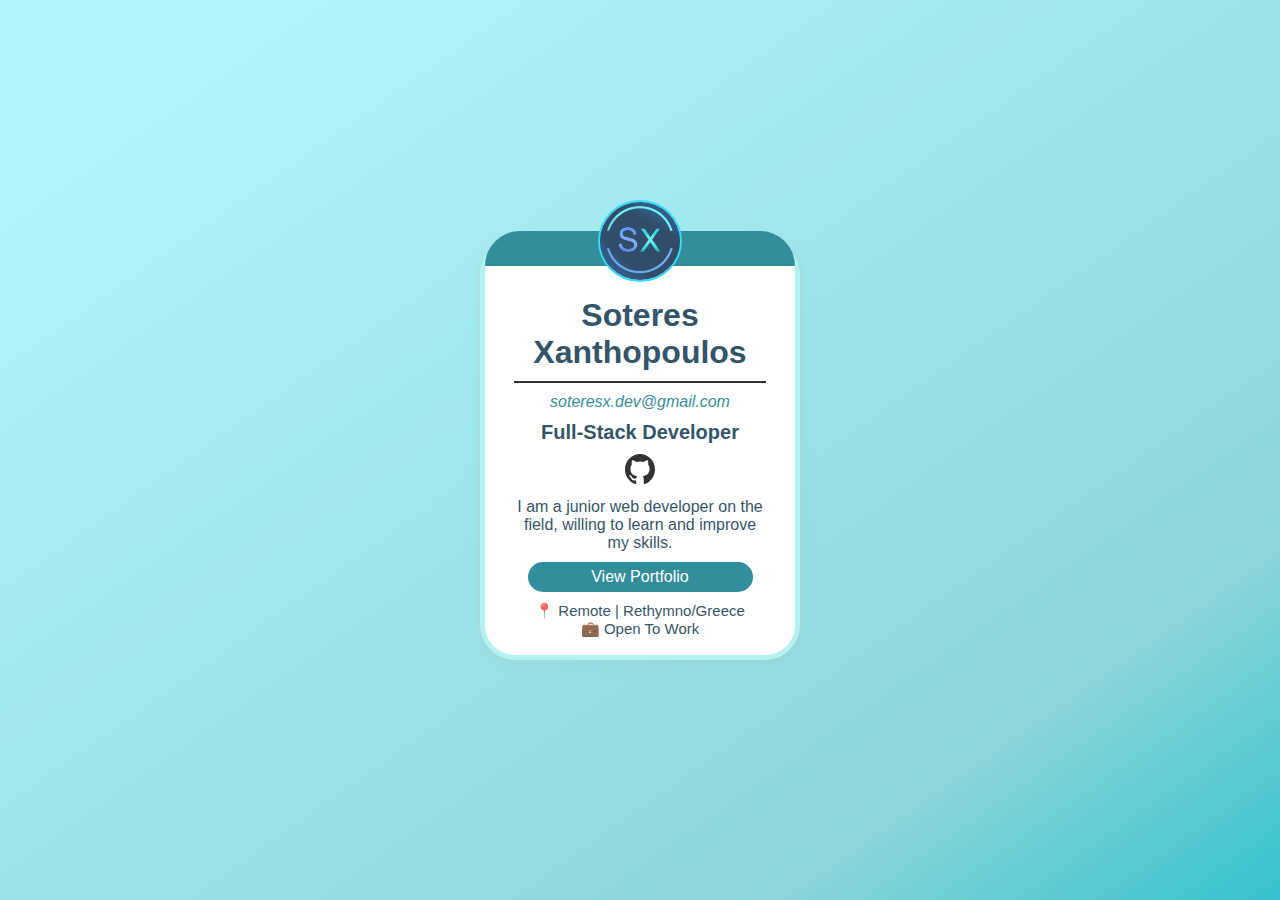
<file: 1_Profile Card/index.html>
<!DOCTYPE html>
<html lang="en">
<head>
    <meta charset="UTF-8">
    <meta name="viewport" content="width=device-width, initial-scale=1.0">
    <title>Profile Card</title>
    <link href="./index.css" rel="stylesheet"/>
</head>
<body>
    <div class="card">
        <div class="top-part">
            <img class="logo" src="./images/logo.jpg" width="80px"/>
        </div>
        <div class="bottom-part">
            <h1>Soteres <br> Xanthopoulos</h1>
            <hr/>
            <a href="mailto:soteresx.dev@gmail.com" target="_blank"><i>soteresx.dev@gmail.com</i></a>
            <h2>Full-Stack Developer</h2>
            <div>
                <a href="https://github.com/Soteres-X"><img src="./images/githubIcon.svg" width="30px"/></a>
            </div>
            <p>I am a junior web developer on the field,
                willing to learn and improve my skills.
            </p>
            <a class="btn" href="https://sotirisxanthopoulos.netlify.app/" target="_blank">View Portfolio</a>
            <footer>
                <p>📍 Remote | Rethymno/Greece</p>
                <p>💼 Open To Work</p>
            </footer>
        </div>
    </div>
</body>
</html>
</file>
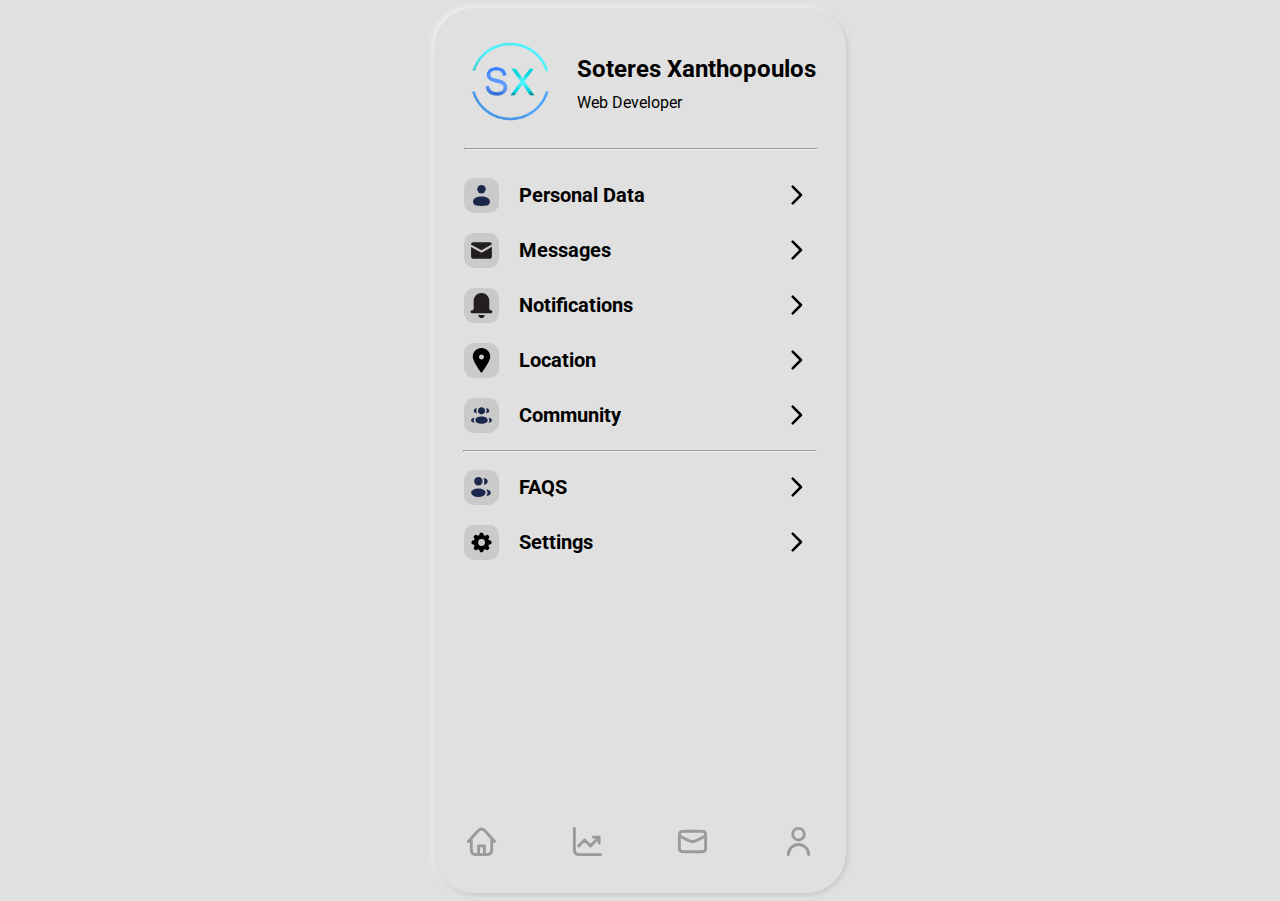
<file: 3_Mobile Navigation/index.html>
<!DOCTYPE html>
<html lang="en">
<head>
    <meta charset="UTF-8">
    <meta name="viewport" content="width=device-width, initial-scale=1.0">
    <title>Mobile Navigation</title>
    <link href="./index.css" rel="stylesheet"/>
    <link rel="preconnect" href="https://fonts.googleapis.com">
    <link rel="preconnect" href="https://fonts.gstatic.com" crossorigin>
    <link href="https://fonts.googleapis.com/css2?family=Roboto:ital,wght@0,100..900;1,100..900&display=swap" rel="stylesheet">
</head>
<body>
    <div class="container">
        <section class="profile">
            <img src="./images/logo.png" height="90px" alt="avatar"/>
            <div class="name_job">
                <h2>Soteres Xanthopoulos</h2>
                <p>Web Developer</p>
            </div>
        </section>
        <hr/>
        <nav>
            <ul class="nav-list">
                <li class="nav-element">
                    <img class="icon" src="./images/userFilled.svg" height="25px" alt="userIcon"/>
                    <h3>Personal Data</h3>
                    <img class="arrow" src="./images/rightArrowIcon.svg" height="40px"/>
                </li>
                <li class="nav-element">
                    <img class="icon" src="./images/mailFilled.svg" height="25px" alt="userIcon"/>
                    <h3>Messages</h3>
                    <img class="arrow" src="./images/rightArrowIcon.svg" height="40px"/>
                </li>
                <li class="nav-element">
                    <img class="icon" src="./images/bellFilled.svg" height="25px" alt="userIcon"/>
                    <h3>Notifications</h3>
                    <img class="arrow" src="./images/rightArrowIcon.svg" height="40px"/>
                </li>
                <li class="nav-element">
                    <img class="icon" src="./images/pinFilled.svg" height="25px" alt="userIcon"/>
                    <h3>Location</h3>
                    <img class="arrow" src="./images/rightArrowIcon.svg" height="40px"/>
                </li>
                <li class="nav-element">
                    <img class="icon" src="./images/usersFilled.svg" height="25px" alt="userIcon"/>
                    <h3>Community</h3>
                    <img class="arrow" src="./images/rightArrowIcon.svg" height="40px"/>
                </li>
                <hr/>
                <li class="nav-element">
                    <img class="icon" src="./images/twoPeopleFilled.svg" height="25px" alt="userIcon"/>
                    <h3>FAQS</h3>
                    <img class="arrow" src="./images/rightArrowIcon.svg" height="40px"/>
                </li>
                <li class="nav-element">
                    <img class="icon" src="./images/cogFilled.svg" height="25px" alt="userIcon"/>
                    <h3>Settings</h3>
                    <img class="arrow" src="./images/rightArrowIcon.svg" height="40px"/>
                </li>
            </ul>
        </nav>
        <footer>
            <ul class="bottom-nav-list">
                <li class="bottom-nav-element">
                    <img class="inactive bottom-icon"src="./images/houseIcon.svg" width="35px"/>
                </li>
                <li class="bottom-nav-element">
                    <img class="inactive bottom-icon"src="./images/chartIcon.svg" width="35px"/>
                </li>
                <li class="bottom-nav-element">
                    <img class="inactive bottom-icon"src="./images/mailIcon.svg" width="35px"/>
                </li>
                <li class="bottom-nav-element">
                    <img class="inactive bottom-icon"src="./images/userIcon.svg" width="35px"/>
                </li>
            </ul>
        </footer>
    </div>
</body>
</html>
</file>
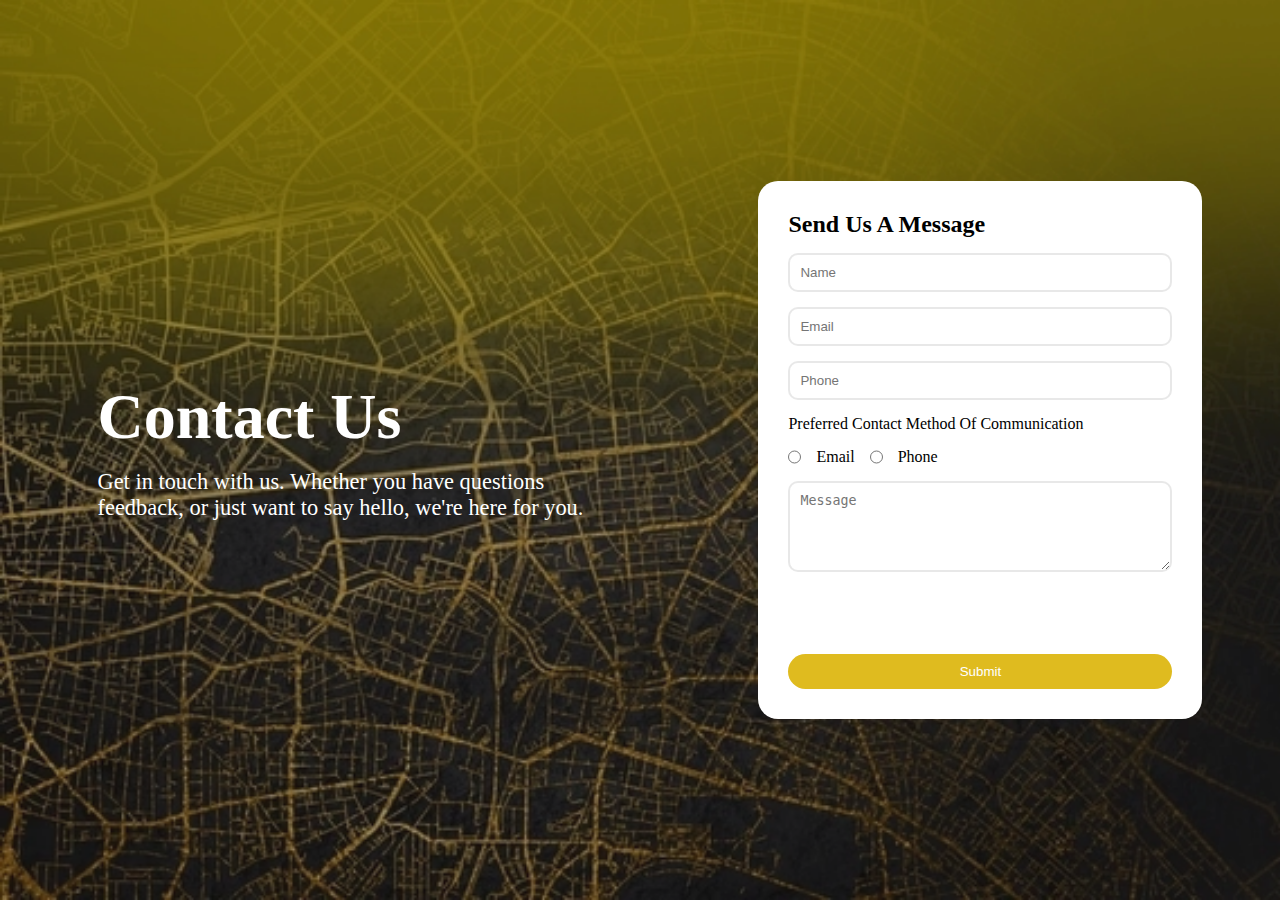
<file: 4_Contact Card/index.html>
<!DOCTYPE html>
<html lang="en">
    <head>
        <meta charset="UTF-8">
        <meta name="viewport" content="width=device-width, initial-scale=1.0">
        <title>Contact Card</title>
        <link href="./index.css" rel="stylesheet"/>
    </head>
    <body>
        <div class="header">
            <h1>Contact Us</h1>
            <p>Get in touch with us. Whether you have questions <br/>feedback, or just want to say hello, we're here for you.
            </p>
        </div>
        <div class="container">
            <form>
                <h2>Send Us A Message</h3>
                <input type="text" placeholder="Name" id="name" name="name"/>
                <input type="email" placeholder="Email" id="email" name="email"/>
                <input type="tel" placeholder="Phone" id="phone" name="phone"/>
                <p>Preferred Contact Method Of Communication</p>
                <div class="contact-choice">
                    <input type="radio" id="emailContact" name="contactMethod" value="email"/>
                    <label for="emailContact">Email</label>
                    <input type="radio" id="phoneContact" name="contactMethod" value="phone"/>
                    <label for="phoneContact">Phone</label>
                </div>
                <textarea id="message" name="message" placeholder="Message"></textarea>
                <input type="submit" value="Submit" class="submit"/>
            </form>
        </div>
    </div> 
    </body>
</html>
</file>
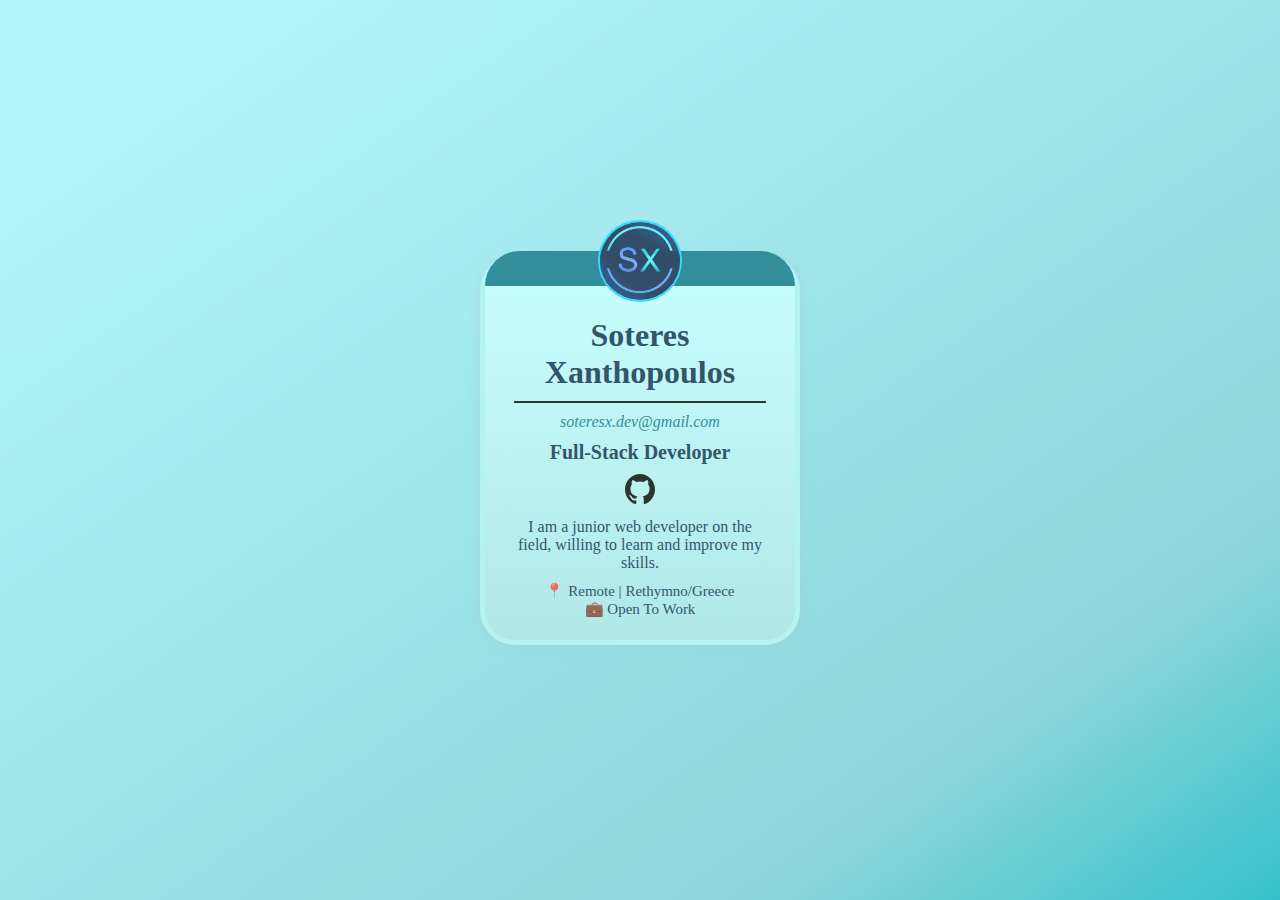
<file: Profile Card/index.html>
<!DOCTYPE html>
<html lang="en">
<head>
    <meta charset="UTF-8">
    <meta name="viewport" content="width=device-width, initial-scale=1.0">
    <title>Profile Card</title>
    <link href="./index.css" rel="stylesheet"/>
</head>
<body>
    <div class="card">
        <div class="top-part">
            <img class="logo" src="./images/logo.jpg" width="80px"/>
        </div>
        <div class="bottom-part">
            <h1>Soteres <br> Xanthopoulos</h1>
            <hr/>
            <a href="mailto:soteresx.dev@gmail.com" target="_blank"><i>soteresx.dev@gmail.com</i></a>
            <h2>Full-Stack Developer</h2>
            <div>
                <a href="https://github.com/Soteres-X"><img src="./images/githubIcon.svg" width="30px"/></a>
            </div>
            <p>I am a junior web developer on the field,
                willing to learn and improve my skills.
            </p>
            <footer>
                <p>📍 Remote | Rethymno/Greece</p>
                <p>💼 Open To Work</p>

            </footer>
        </div>
    </div>
</body>
</html>
</file>
<file: 1_Profile Card/index.css>
html{
    background-image: linear-gradient(to bottom right, rgb(160, 244, 251) 10%,  rgb(111, 204, 210) 80%, rgb(3, 179, 192));
    background-repeat: no-repeat;
    height: 100%;
    background-color: #e5e5f7;
    opacity: 0.8;
}


body{
    display: flex;
    justify-content: center;
    margin-top: 10%;
}

.card{
    position: absolute;
    top: 0; left: 0; bottom: 0; right: 0;
    margin: auto;
    display: flex;
    flex-direction: column;
    justify-content: center;
    align-items: center;
    height: 350px;
    width: 250px;
    border-radius: 35px;
    padding: 30px;
    border: 5px solid rgb(163, 240, 240);
    background: white;
    box-shadow: 0px 2px 10px rgba(152, 187, 187, 0.506);
}

.top-part{
    position: relative;
    bottom: 31px;
    display: flex;
    justify-content: center;
    align-items: center;
    height: 20px;
    width: 100%;
    padding: 0px 30px 15px 30px;
    border-radius: 35px 35px 0px 0px;
    background: #007382;
}

.bottom-part{
    display: flex;
    justify-content: center;
    align-items: center;
    flex-direction: column;
    gap: 10px;
}

.btn{
    display: flex;
    justify-content: center;
    align-items: center;
    width: 90%;
    height: 30px;
    border-radius: 35px;
    border: none;
    background-color: #007382;
    color: white;
    cursor: default;
    transition: 800ms;
}

.btn:hover{
    width: 100%;
    transition: 800ms;
    background-color: #0096aa;
}

a{
   color: #007382; 
   text-decoration: none;
}

.logo{
    border-radius: 50%;
    border: 2px solid rgb(0, 213, 255);
}

footer{
    color: rgb(62, 96, 96);
    font-size: 15px;
}

h1,h2,p{
    font-family: 'Inter', sans-serif;
    margin: 0;
    text-align: center;
    color: rgb(0, 43, 69);
}

i,a{
    font-family: 'Inter', sans-serif;
}



h2{
    font-size: 20px;
}

hr{
    margin: 0;
    width: 100%;
    border: 0.1px solid black;
}
</file>
<file: 3_Mobile Navigation/index.css>
html{
    background-color: rgb(224, 224, 224);
}

body{
    display: flex;
    justify-content: center;
}

h2,h3,p{
    font-family: 'Roboto';
    margin: 0;
}

.container{
    display: flex;
    flex-direction: column;
    gap: 10px;
    padding: 30px;
    max-width: 414px;
    min-height: 91.7vh;
    border-radius: 40px;
    box-shadow: 2px 2px 5px rgb(199, 199, 199),
    -2px -2px 5px rgba(255, 255, 255, 0.623);
}

.profile{
    display: flex;
    align-items: center;
    gap: 20px;
    margin-bottom: 10px;
}

.name_job{
    display: flex;
    flex-direction: column;
    justify-content: center;
    gap: 10px;
}

hr{
    margin: 0;
    width: 100%;
}

.nav-list{
    display: flex;
    flex-direction: column;
    align-items: center;
    gap: 15px;
    margin-top: 15px;
    padding: 0;
}

.nav-element{
    display: flex;
    align-items: center;
    gap: 20px;
    width: 100%;
    border-radius: 10px;
}

.nav-element h3{
    font-size: 20px;
}

.arrow{
    margin-left: auto;
}

.nav-element:hover{
    box-shadow: 2px 2px 5px rgba(0, 0, 0, 0.137);
}

.icon{
    background-color: rgba(187, 187, 187, 0.603);
    padding: 5px;
    border-radius: 10px;
}

.bottom-nav-list{
    padding: 0;
    margin: 0;
    display: flex;
    margin-top: auto;
    justify-content: space-between;
    align-items: center;
}

svg{
    width: 40px;
}

ul{
    list-style-type: none;
}

.inactive{
    opacity: 0.3;
    transition: 800ms;
}

.inactive:hover{
    opacity: 1;
    transition: 800ms;
}

footer{
    margin-top: auto;
}
</file>
<file: 4_Contact Card/index.css>
*{
    margin: 0;
}

html{
    background-color: rgb(24, 24, 24);
}

.header{
    display: flex;
    flex-direction: column;
    gap: 15px;
    padding: 20px;
    h1{
        font-size: 4rem;
    }
    p{
        font-size: 1.4rem;
    }
    h1, p{
        color: white;
    }
}

body{
    position: relative;
    height: 100vh;
    display: flex;
    justify-content: space-around;
    align-items: center;
    flex-direction: row;
    background-image: url(./images/city2.webp); 
    background-repeat: no-repeat;
    background-size: cover;
}

form{
    display: flex;
    flex-direction: column;
    gap: 15px;
}

.contact-choice{
    display: flex;
    gap: 15px;
}

input, textarea{
    border-radius: 10px;
    padding: 10px;
    border: 2px solid rgba(0, 0, 0, 0.089);
}

textarea{
    height: 5em;
    margin-bottom: 5em;
}

.submit{
    text-align: center;
    border-radius: 50px;
    border: none;
    color: white;
    background-color: rgb(223, 187, 31);
}

.container{
    display: flex;
    flex-direction: column;
    gap: 20px;
    top:0;
    height: fit-content;
    z-index: 1;
    background-color: white;
    border-radius: 20px;
    padding: 30px;
    width: 30vw;

}

@media screen and (max-width: 979px){
    body{
        flex-direction: column;
        width: 100vw;
        height: 100vh;
        gap: 40px;
        align-items: center;
        justify-content: flex-start;
    }
    .header{
        margin-top: 2em;
        align-items: center;
        text-align: center;
    }
    .container{
        width: 50vw;
    }
    textarea{
        margin-bottom: 20px;
    }
}

@media screen and (max-height: 749px) and (max-width: 598px){
    body{
        height: fit-content;
    }
    .container{
        margin-bottom: 50px;
    }
}

@media screen and (min-height: 1000px){
    body{
        justify-content: center;
    }
}
</file>
<file: Profile Card/index.css>
html{
    background-image: linear-gradient(to bottom right, rgb(160, 244, 251) 10%,  rgb(111, 204, 210) 80%, rgb(3, 179, 192));
    background-repeat: no-repeat;
    height: 100%;
    background-color: #e5e5f7;
    opacity: 0.8;
}


body{
    display: flex;
    justify-content: center;
    margin-top: 10%;
}

.card{
    position: absolute;
    top: 0; left: 0; bottom: 0; right: 0;
    margin: auto;
    display: flex;
    flex-direction: column;
    justify-content: center;
    align-items: center;
    height: 320px;
    width: 250px;
    border-radius: 35px;
    padding: 30px;
    border: 5px solid rgb(163, 240, 240);
    background: linear-gradient(to bottom , rgb(187, 255, 255), rgb(158, 226, 226));
    box-shadow: 0px 2px 10px rgba(152, 187, 187, 0.506);
}

.top-part{
    position: relative;
    bottom: 31px;
    display: flex;
    justify-content: center;
    align-items: center;
    height: 20px;
    width: 100%;
    padding: 0px 30px 15px 30px;
    border-radius: 35px 35px 0px 0px;
    background: #007382;
}

.bottom-part{
    display: flex;
    justify-content: center;
    align-items: center;
    flex-direction: column;
    gap: 10px;
}

a{
   color: #007382; 
   text-decoration: none;
}

.logo{
    border-radius: 50%;
    border: 2px solid rgb(0, 213, 255);
}

footer{
    color: rgb(62, 96, 96);
    font-size: 15px;
}

h1,h2,p{
    margin: 0;
    text-align: center;
    color: rgb(0, 43, 69);
}


h2{
    font-size: 20px;
}

hr{
    margin: 0;
    width: 100%;
    border: 0.1px solid black;
}
</file>
